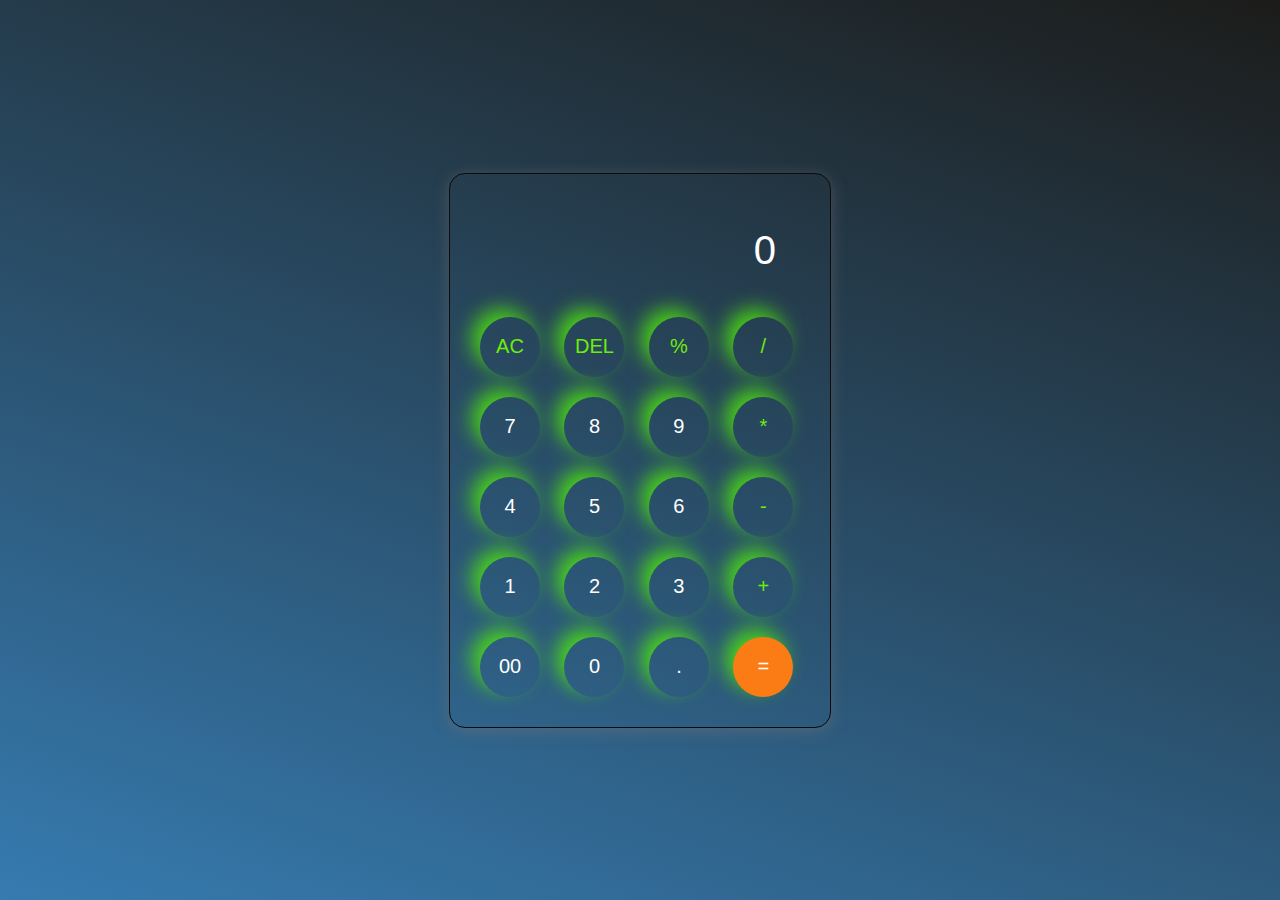
<file: New Internshipt project Task 2 Level 1/index.html>
<!DOCTYPE html>
<html lang="en">
  <head>
    <meta charset="UTF-8" />
    <meta http-equiv="X-UA-Compatible" content="IE=edge" />
    <meta name="viewport" content="width=device-width, initial-scale=1.0" />
    <link rel="stylesheet" href="style.css" />
    <title>Calculator</title>
  </head>
  <body>
    
    <div class="container">
      
      <div class="calculator">
        <input type="text" id="inputBox" placeholder="0" />

        
        <div>
          <button class="button operator">AC</button>
          <button class="button operator">DEL</button>
          <button class="button operator">%</button>
          <button class="button operator">/</button>
        </div>
        <div>
          <button class="button">7</button>
          <button class="button">8</button>
          <button class="button">9</button>
          <button class="button operator">*</button>
        </div>
        <div>
          <button class="button">4</button>
          <button class="button">5</button>
          <button class="button">6</button>
          <button class="button operator">-</button>
        </div>
        <div>
          <button class="button">1</button>
          <button class="button">2</button>
          <button class="button">3</button>
          <button class="button operator">+</button>
        </div>

        <div>
          <button class="button">00</button>
          <button class="button">0</button>
          <button class="button">.</button>
          <button class="button equalBtn">=</button>
        </div>
      </div>
    </div>

    <script src="script.js"></script>
  </body>
</html>
</file>
<file: New Internshipt project Task 2 Level 1/style.css>
*{
    margin: 0;
    padding: 0;
    box-sizing: border-box;
    font-family: 'Poppins', sans-serif;
}



body{
    width: 100%;
    height: 100vh;
    display: flex;
    justify-content: center;
    align-items: center;
    background: linear-gradient(19deg, #367bb0, #1c1c1a);
}


.calculator{
    border: 1px solid #0c0c0c;
    padding: 20px;
    border-radius: 16px;
    background: transparent;
    box-shadow: 0px 3px 15px rgba(113, 115, 119, 0.5);

}

input{
    width: 320px;
    border: none;
    padding: 24px;
    margin: 10px;
    background: transparent;
    box-shadow: 0px 3px 15px rgbs(84, 84, 84, 0.1);
    font-size: 40px;
    text-align: right;
    cursor: pointer;
    color: #ffffff;
}

input::placeholder{
    color: #ffffff;
}

button{
    border: none;
    width: 60px;
    height: 60px;
    margin: 10px;
    border-radius: 50%;
    background: transparent;
    color: #ffffff;
    font-size: 20px;
    box-shadow: -8px -8px 20px rgba(77, 232, 11, 0.852);
    cursor: pointer;
}

.equalBtn{
    background-color: #fb7c14;
}

.operator{
    color: #6dee0a;
}
</file>
